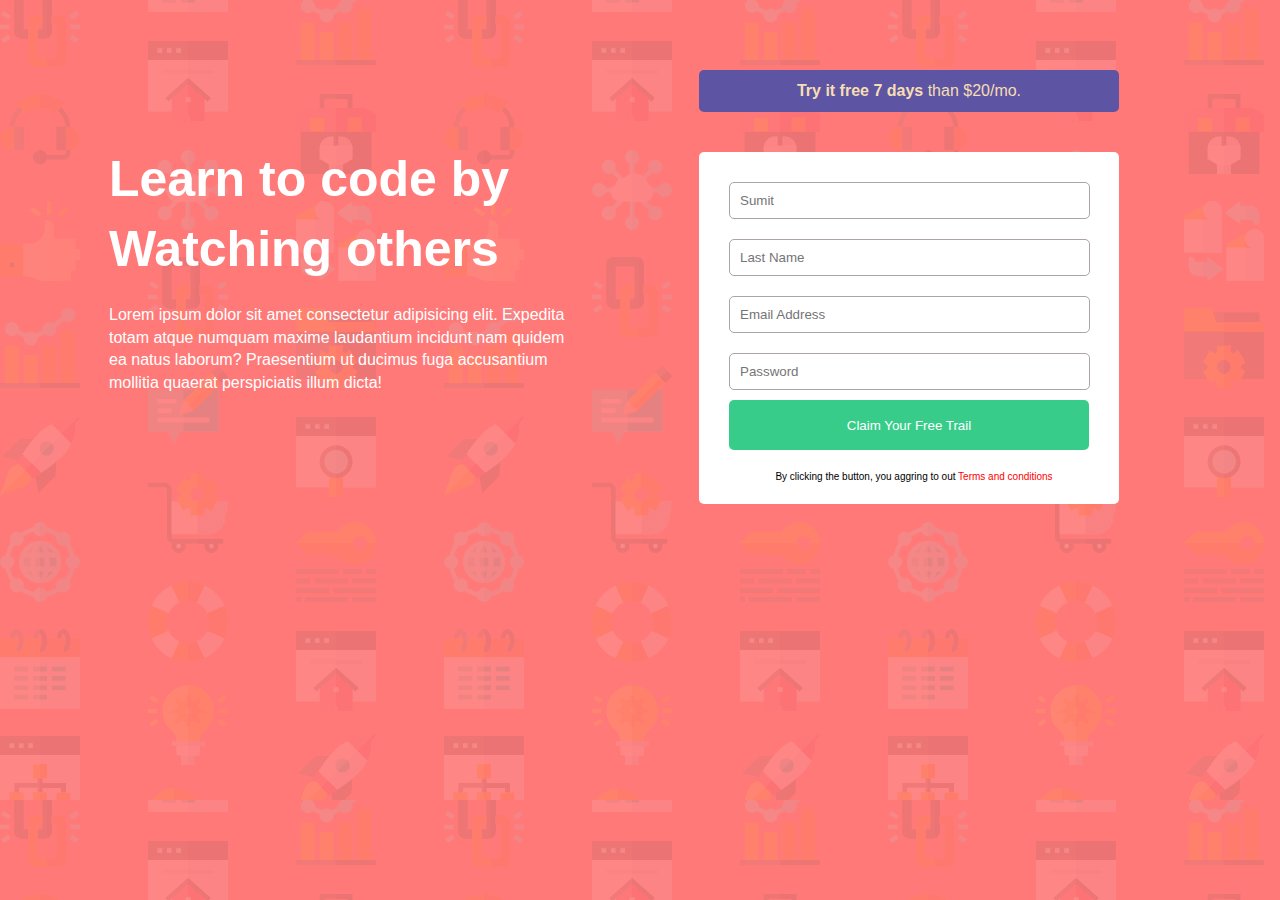
<file: block-BHaaci/index.html>
<!DOCTYPE html>
<html lang="en">
  <head>
    <meta charset="UTF-8" />
    <meta name="viewport" content="width=device-width, initial-scale=1.0" />
    <link rel="stylesheet" href="./assets/css/style.css" />
    <title>Assingnment-1</title>
  </head>
  <body>
    <div class="container">
      <div class="box-1">
        <h1>Learn to code by Watching others</h1>
        <p>
          Lorem ipsum dolor sit amet consectetur adipisicing elit. Expedita
          totam atque numquam maxime laudantium incidunt nam quidem ea natus
          laborum? Praesentium ut ducimus fuga accusantium mollitia quaerat
          perspiciatis illum dicta!
        </p>
      </div>

      <div class="section-2">
        <div class="blue-box">
          <h2>
            <strong class="strong-1"> Try it free 7 days</strong> than $20/mo.
          </h2>
        </div>
        <div class="form-container">
          <form action="">
            <div>
              <input class="input" type="text" placeholder="Sumit" />
            </div>
            <div>
              <input class="input" type="text" placeholder="Last Name" />
            </div>
            <div>
              <input class="input" type="text" placeholder="Email Address" />
            </div>
            <div>
              <input class="input" type="text" placeholder="Password" />
            </div>
            <button class="btn">
              <h3>Claim Your Free Trail</h3>
            </button>
            <h4>
              By clicking the button, you aggring to out
              <strong class="strong">Terms and conditions</strong>
            </h4>
          </form>
        </div>
      </div>
    </div>
  </body>
</html>
</file>
<file: block-BHaaci/assets/css/style.css>
/* http://meyerweb.com/eric/tools/css/reset/ 
   v2.0 | 20110126
   License: none (public domain)
*/

html,
body,
div,
span,
applet,
object,
iframe,
h1,
h2,
h3,
h4,
h5,
h6,
p,
blockquote,
pre,
a,
abbr,
acronym,
address,
big,
cite,
code,
del,
dfn,
em,
img,
ins,
kbd,
q,
s,
samp,
small,
strike,
strong,
sub,
sup,
tt,
var,
b,
u,
i,
center,
dl,
dt,
dd,
ol,
ul,
li,
fieldset,
form,
label,
legend,
table,
caption,
tbody,
tfoot,
thead,
tr,
th,
td,
article,
aside,
canvas,
details,
embed,
figure,
figcaption,
footer,
header,
hgroup,
menu,
nav,
output,
ruby,
section,
summary,
time,
mark,
audio,
video {
  margin: 0;
  padding: 0;
  border: 0;
  font-size: 100%;
  font: inherit;
  vertical-align: baseline;
}
/* HTML5 display-role reset for older browsers */
article,
aside,
details,
figcaption,
figure,
footer,
header,
hgroup,
menu,
nav,
section {
  display: block;
}
body {
  line-height: 1;
}
ol,
ul {
  list-style: none;
}
blockquote,
q {
  quotes: none;
}
blockquote:before,
blockquote:after,
q:before,
q:after {
  content: "";
  content: none;
}
table {
  border-collapse: collapse;
  border-spacing: 0;
}

/* my css */
*,
*::after,
*::before {
  box-sizing: border-box;
}
body {
  background-color: #ff7978;
  background-image: url(../bg-intro-desktop.png);
  font-size: 16px;
  font-family: -apple-system, BlinkMacSystemFont, "Segoe UI", Roboto, Oxygen,
    Ubuntu, Cantarell, "Open Sans", "Helvetica Neue", sans-serif;
  line-height: 1.4;
}
.box-1 {
  width: 40%;
  color: white;
}
.box-1 h1 {
  font-size: 50px;
  color: white;
  padding-top: 20%;
  font-weight: 600;
}
.blue-box {
  text-align: center;
  width: 420px;
  background-color: #5d54a3;
  border-radius: 5px;
  padding: 10px;
  box-shadow: rgba(0, 0, 0, 0.2);
  margin-top: 20px;
}
p{
    margin-top: 20px;
}
h2 {
  color: wheat;
}
.strong-1 {
  font-weight: 700;
}
.form-container {
  border-radius: 5px;
  background-color: white;
  width: 420px;
  margin-top: 40px;
  padding: 20px;
}
h3{
    color: white;
}
.btn {
  width: 360px;
  height: 50px;
  background-color: #37cc8a;
  border: none;
  border-radius: 5px;
  margin-left: 10px;
}

.input {
  width: 95%;
  margin: 10px;
  padding: 10px;
  border-radius: 5px;
  border: 1px solid rgb(173, 165, 165);
}
.container {
  display: flex;
  justify-content: space-around;
  padding: 50px;
}
.section-2 {
  width: 40%;
}
h4 {
  font-size: 10px;
  padding-left: 10px;
  padding-top: 20px;
  text-align: center;
  
}
.strong {
  color: red;
}
</file>
